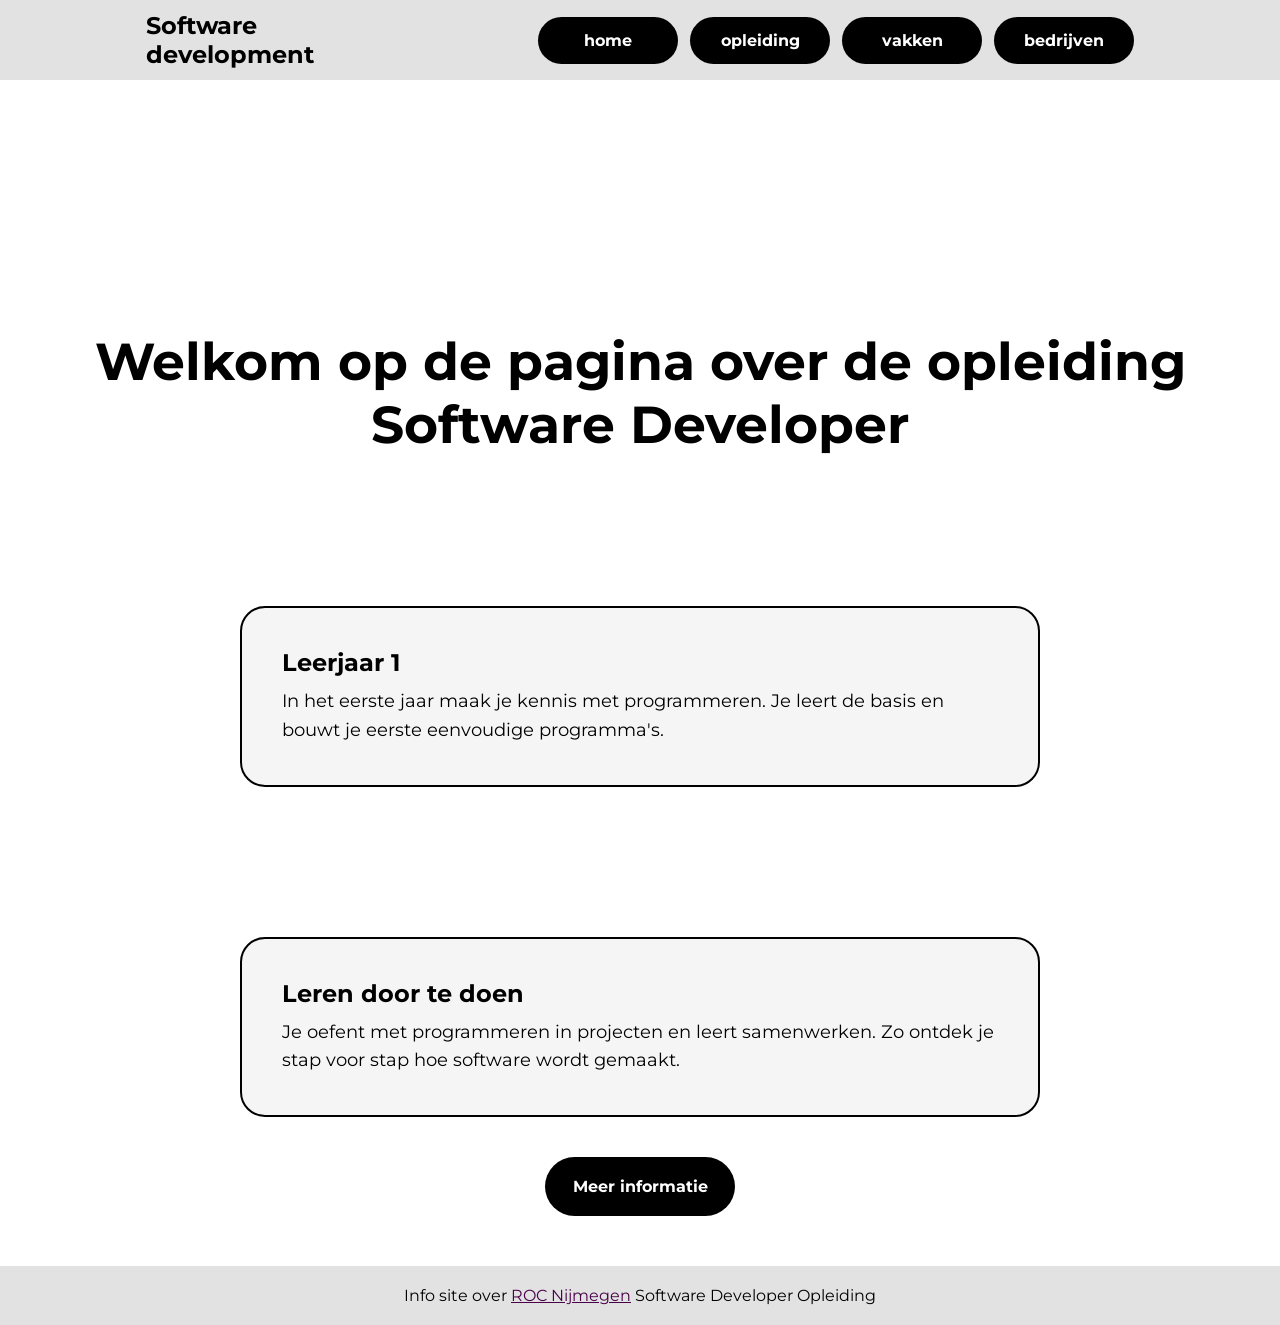
<file: index.html>
<!DOCTYPE html>
<html lang="nl">
<head>
    <meta charset="UTF-8">
    <meta name="viewport" content="width=device-width, initial-scale=1.0">
    <title>home</title>
    <link rel="stylesheet" href="index.css">
    <link rel="preconnect" href="https://fonts.googleapis.com">
    <link rel="preconnect" href="https://fonts.gstatic.com" crossorigin>
    <link
        href="https://fonts.googleapis.com/css2?family=Lato:ital,wght@0,100;0,300;0,400;0,700;0,900;1,100;1,300;1,400;1,700;1,900&family=Montserrat:ital,wght@0,100..900;1,100..900&display=swap"
        rel="stylesheet">
</head>
<body>
      <header>
        <nav class="middenbox">
            <h2>Software development</h2>
            <div class="links">
                <a class="knop" href="index.html">home</a>
                <a class="knop" href="opleiding.html">opleiding</a>
                <a class="knop" href="vakken.html">vakken</a>
                <a class="knop" href="bedrijven.html">bedrijven</a>
            </div>
        </nav>
    </header>  
    <main>
        <section>
            <h1>Welkom op de pagina over de opleiding Software Developer</h1>
            <div class="info-box">
                <h2 class="info-box-title">Leerjaar 1</h2>
                <p class="info-box-content">In het eerste jaar maak je kennis met programmeren. Je leert de basis en bouwt je eerste eenvoudige programma's.</p>
            </div>
        </section>
        <section>
            <div class="info-box">
                <h2 class="info-box-title">Leren door te doen</h2>
                <p class="info-box-content">Je oefent met programmeren in projecten en leert samenwerken. Zo ontdek je stap voor stap hoe software wordt gemaakt.</p>
            </div>
            <a class="verwijzing-knop" href="opleiding.html">Meer informatie</a>
        </section>
    </main>
    <footer class="footer">
        <p class="footer-text">Info site over <a class="footer-link" href="https://www.roc-nijmegen.nl">ROC Nijmegen</a> Software Developer Opleiding</p>
    </footer>
</body>
</html>
</file>
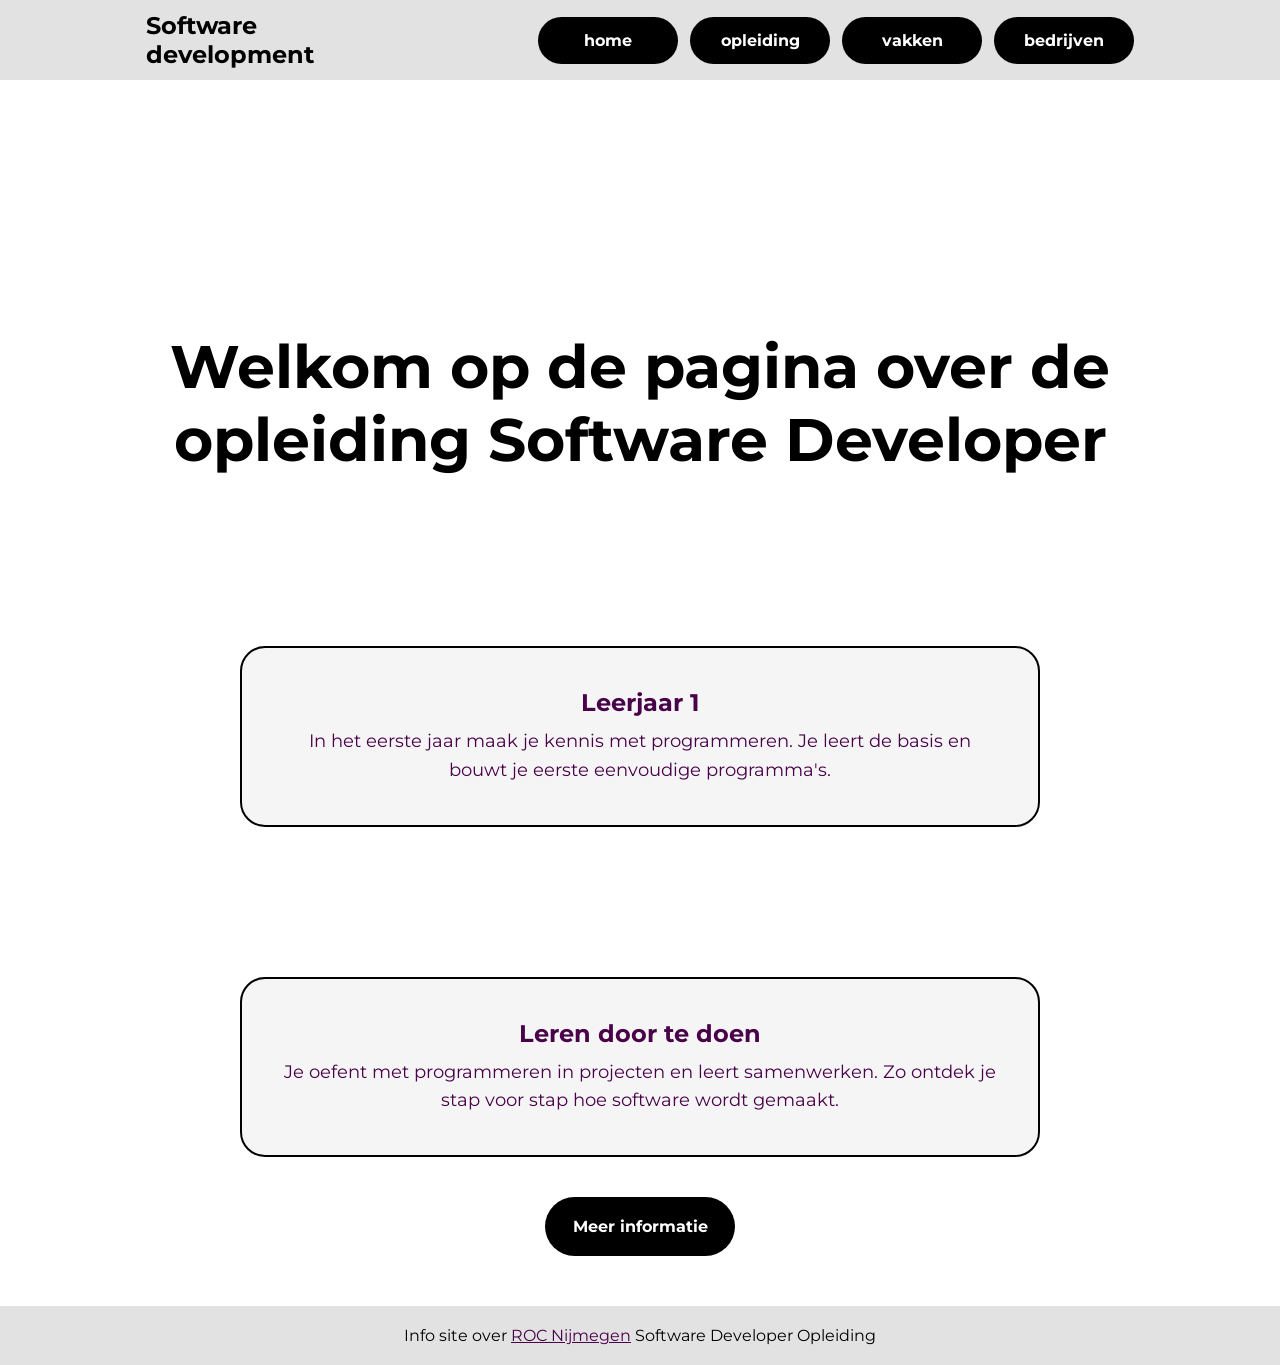
<file: html/index.html>
<!DOCTYPE html>
<html lang="nl">
<head>
    <meta charset="UTF-8">
    <meta name="viewport" content="width=device-width, initial-scale=1.0">
    <title>home</title>
    <link rel="stylesheet" href="../css/style.css">
    <link rel="preconnect" href="https://fonts.googleapis.com">
    <link rel="preconnect" href="https://fonts.gstatic.com" crossorigin>
    <link
        href="https://fonts.googleapis.com/css2?family=Lato:ital,wght@0,100;0,300;0,400;0,700;0,900;1,100;1,300;1,400;1,700;1,900&family=Montserrat:ital,wght@0,100..900;1,100..900&display=swap"
        rel="stylesheet">
</head>
<body>
      <header>
        <nav class="middenbox">
            <h2>Software development</h2>
            <div class="links">
                <a class="knop" href="index.html">home</a>
                <a class="knop" href="opleiding.html">opleiding</a>
                <a class="knop" href="vakken.html">vakken</a>
                <a class="knop" href="bedrijven.html">bedrijven</a>
            </div>
        </nav>
    </header>  
    <main>
        <section>
            <h1>Welkom op de pagina over de opleiding Software Developer</h1>
            <div class="info-box">
                <h2 class="info-box-title">Leerjaar 1</h2>
                <p class="info-box-content">In het eerste jaar maak je kennis met programmeren. Je leert de basis en bouwt je eerste eenvoudige programma's.</p>
            </div>
        </section>
        <section>
            <div class="info-box">
                <h2 class="info-box-title">Leren door te doen</h2>
                <p class="info-box-content">Je oefent met programmeren in projecten en leert samenwerken. Zo ontdek je stap voor stap hoe software wordt gemaakt.</p>
            </div>
            <a class="verwijzing-knop" href="opleiding.html">Meer informatie</a>
        </section>
    </main>
    <footer class="footer">
        <p class="footer-text">Info site over <a class="footer-link" href="https://www.roc-nijmegen.nl">ROC Nijmegen</a> Software Developer Opleiding</p>
    </footer>
</body>
</html>
</file>
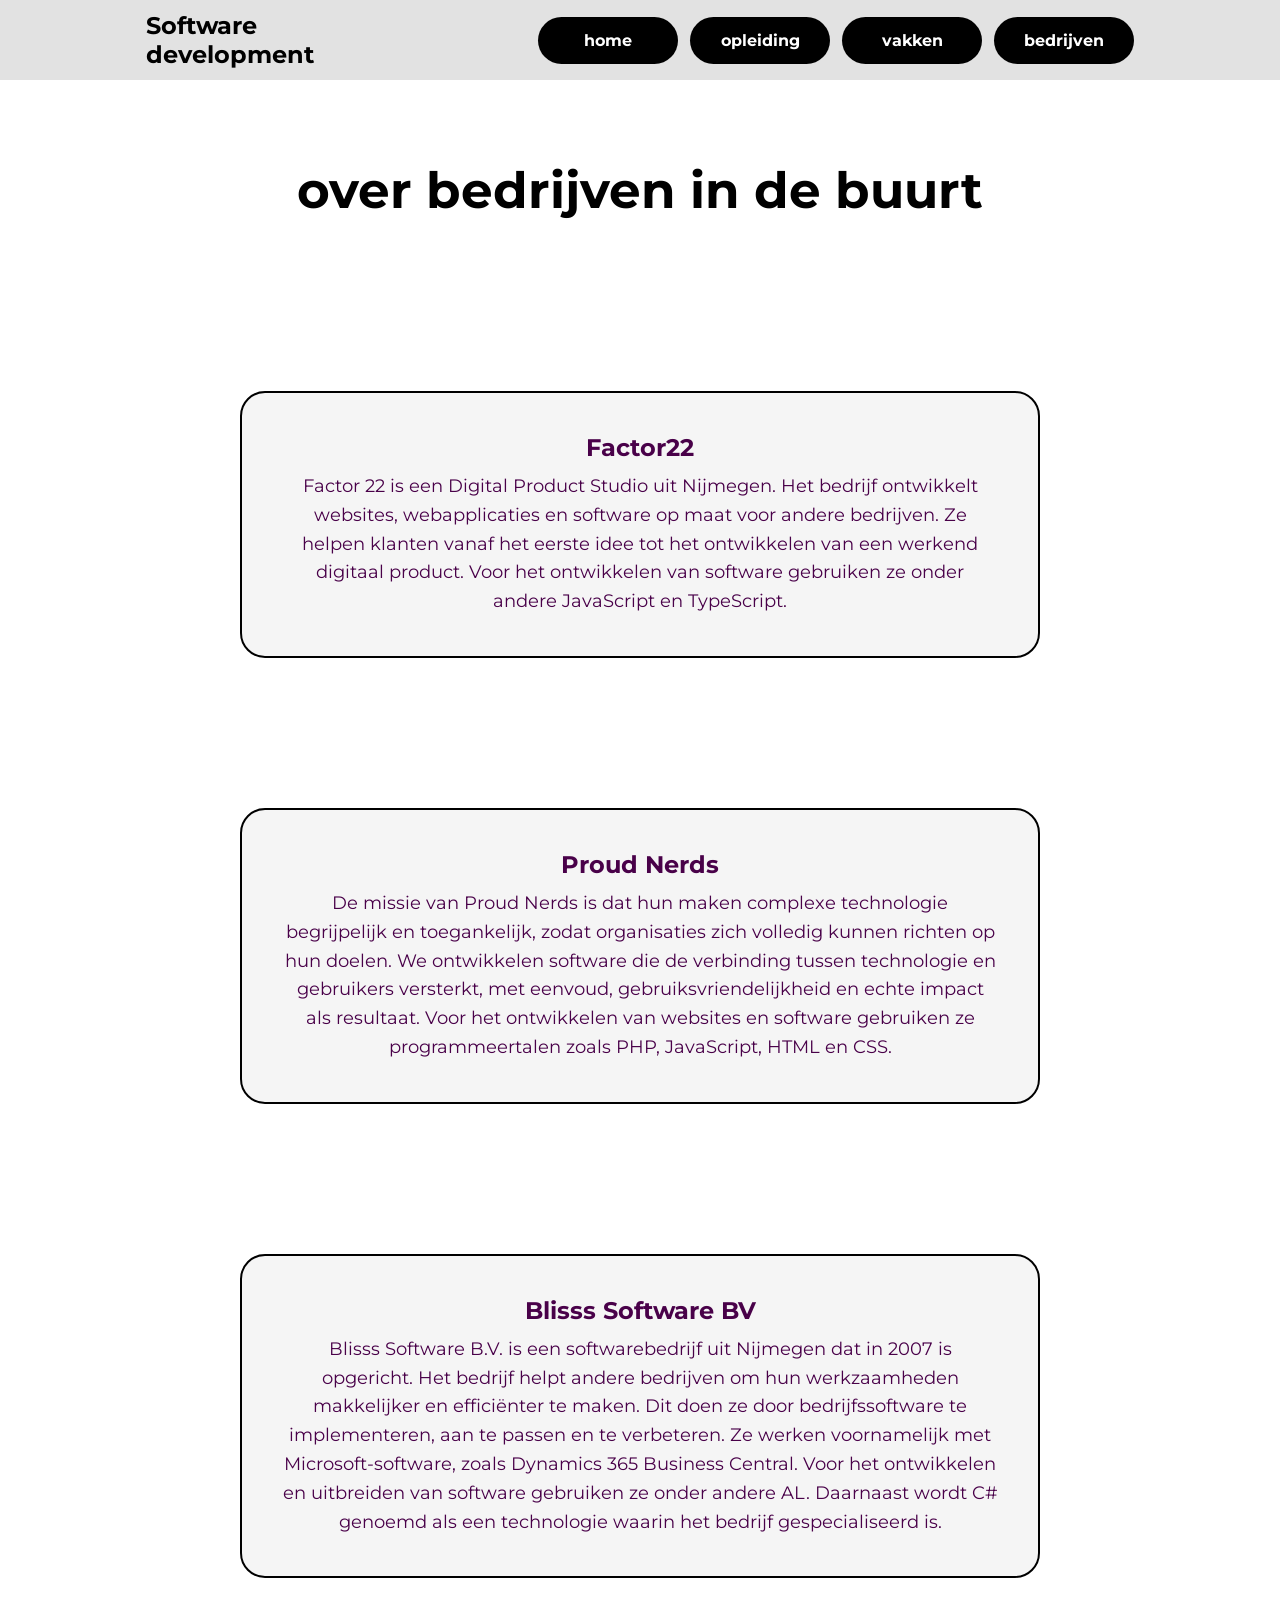
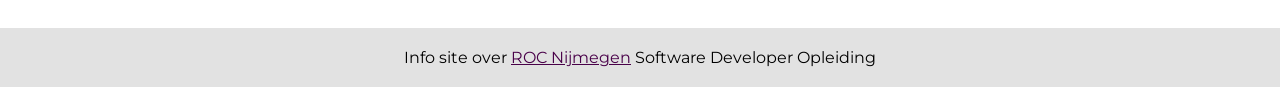
<file: html/bedrijven.html>
<!DOCTYPE html>
<html lang="nl">
<head>
    <meta charset="UTF-8">
    <meta name="viewport" content="width=device-width, initial-scale=1.0">
    <title>bedrijven</title>
    <link rel="stylesheet" href="../css/style.css">
    <link rel="preconnect" href="https://fonts.googleapis.com">
    <link rel="preconnect" href="https://fonts.gstatic.com" crossorigin>
    <link
        href="https://fonts.googleapis.com/css2?family=Lato:ital,wght@0,100;0,300;0,400;0,700;0,900;1,100;1,300;1,400;1,700;1,900&family=Montserrat:ital,wght@0,100..900;1,100..900&display=swap"
        rel="stylesheet">

</head>

<body>
      <header>
        <nav class="middenbox">
            <h2>Software development</h2>
            <div class="links">
                <a class="knop" href="index.html">home</a>
                <a class="knop" href="opleiding.html">opleiding</a>
                <a class="knop" href="vakken.html">vakken</a>
                <a class="knop" href="bedrijven.html">bedrijven</a>
            </div>
        </nav>
    </header> 
    <h1 class="title">over bedrijven in de buurt</h1>  
    <main>
        <section class="info-box">
            <h2 class="info-box-title">Factor22</h2>
            <p class="info-box-content">Factor 22 is een Digital Product Studio uit Nijmegen. Het bedrijf ontwikkelt websites, webapplicaties en software op maat voor andere bedrijven. Ze helpen klanten vanaf het eerste idee tot het ontwikkelen van een werkend digitaal product.
                Voor het ontwikkelen van software gebruiken ze onder andere JavaScript en TypeScript.</p>
        </section>
        <section class="info-box">
            <h2 class="info-box-title">Proud Nerds</h2>
            <p class="info-box-content">De missie van Proud Nerds is dat hun maken complexe technologie begrijpelijk en toegankelijk, zodat organisaties zich volledig kunnen richten op hun doelen.
                We ontwikkelen software die de verbinding tussen technologie en gebruikers versterkt, met eenvoud, gebruiksvriendelijkheid en echte impact als resultaat. Voor het ontwikkelen van websites en software gebruiken ze programmeertalen zoals PHP, JavaScript, HTML en CSS.</p>
        </section>
        <section class="info-box">
            <h2 class="info-box-title">Blisss Software BV</h2>
            <p class="info-box-content">Blisss Software B.V. is een softwarebedrijf uit Nijmegen dat in 2007 is opgericht. Het bedrijf helpt andere bedrijven om hun werkzaamheden makkelijker en efficiënter te maken. Dit doen ze door bedrijfssoftware te implementeren, aan te passen en te verbeteren.
                Ze werken voornamelijk met Microsoft-software, zoals Dynamics 365 Business Central. Voor het ontwikkelen en uitbreiden van software gebruiken ze onder andere AL. Daarnaast wordt C# genoemd als een technologie waarin het bedrijf gespecialiseerd is.</p>
        </section>
    </main>
    <footer class="footer">
        <p class="footer-text">Info site over <a class="footer-link" href="https://www.roc-nijmegen.nl">ROC Nijmegen</a> Software Developer Opleiding</p>
    </footer>
</body>
</html>
</file>
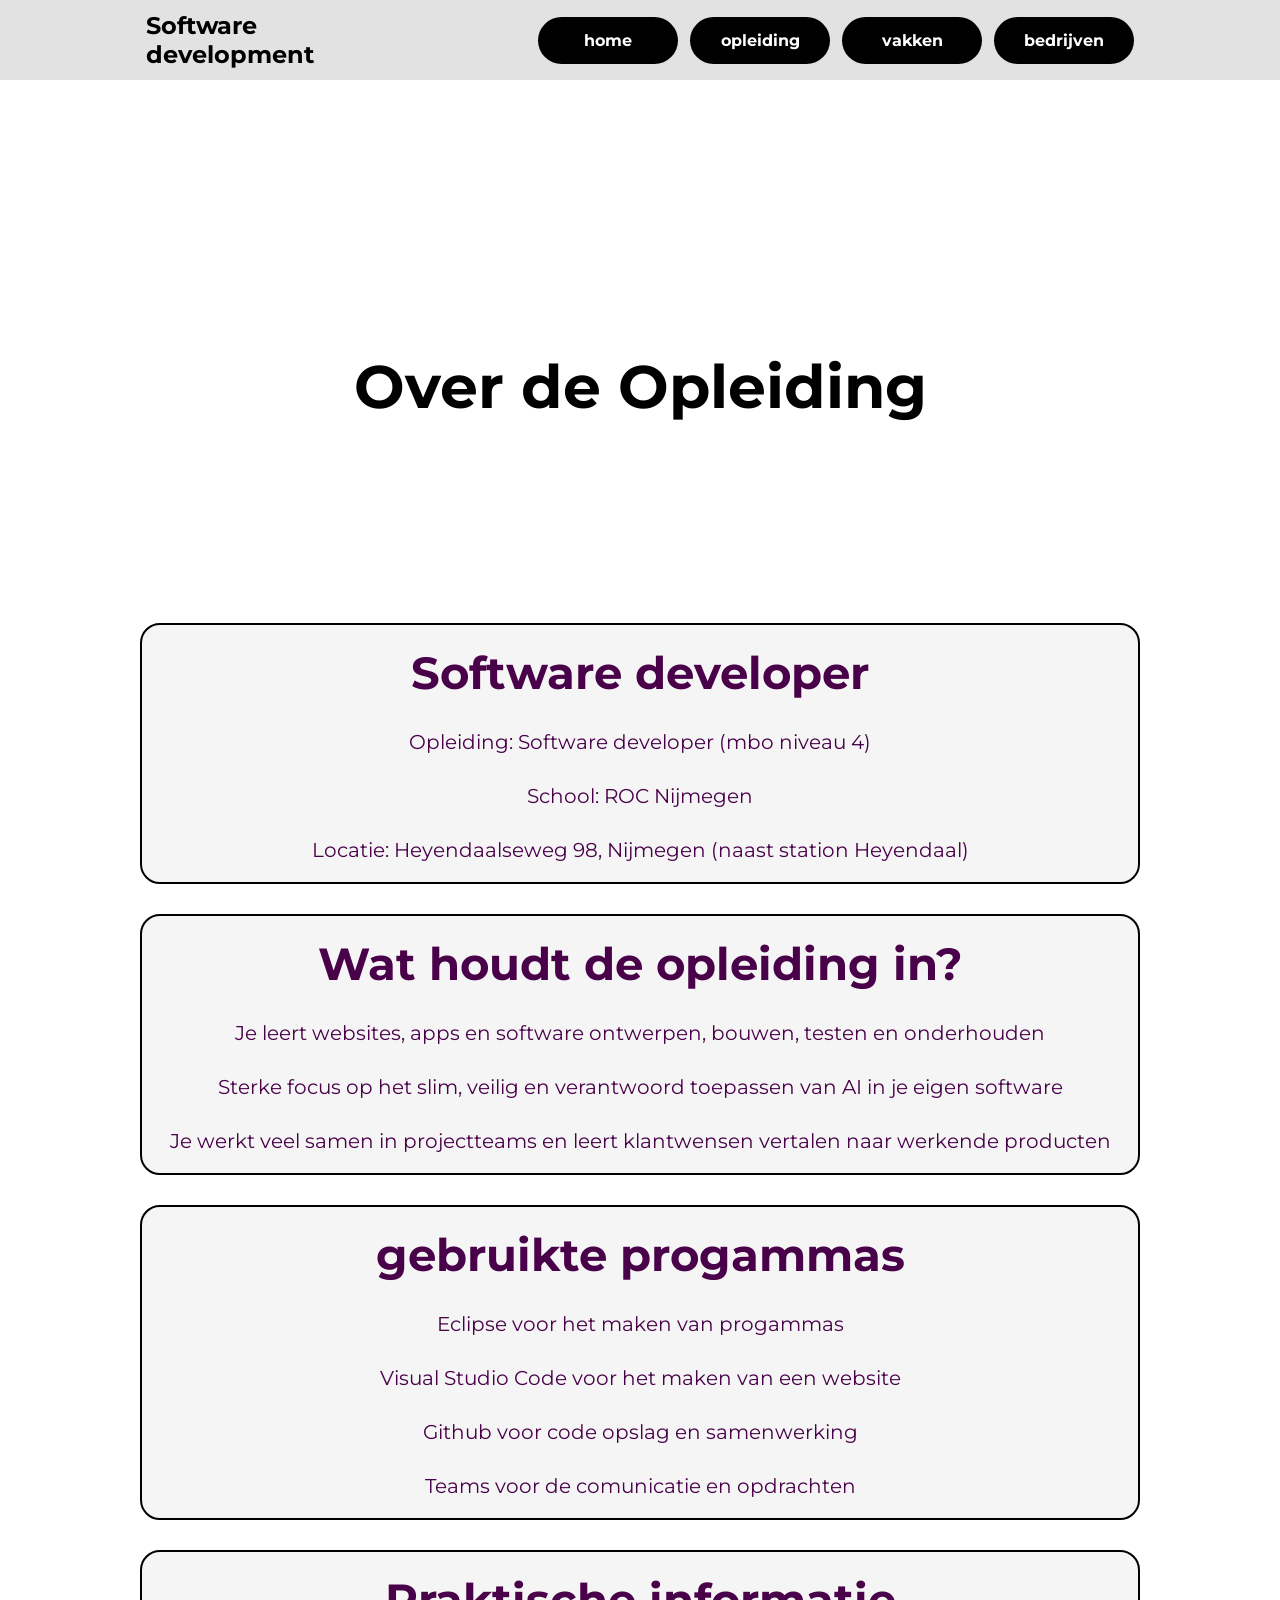
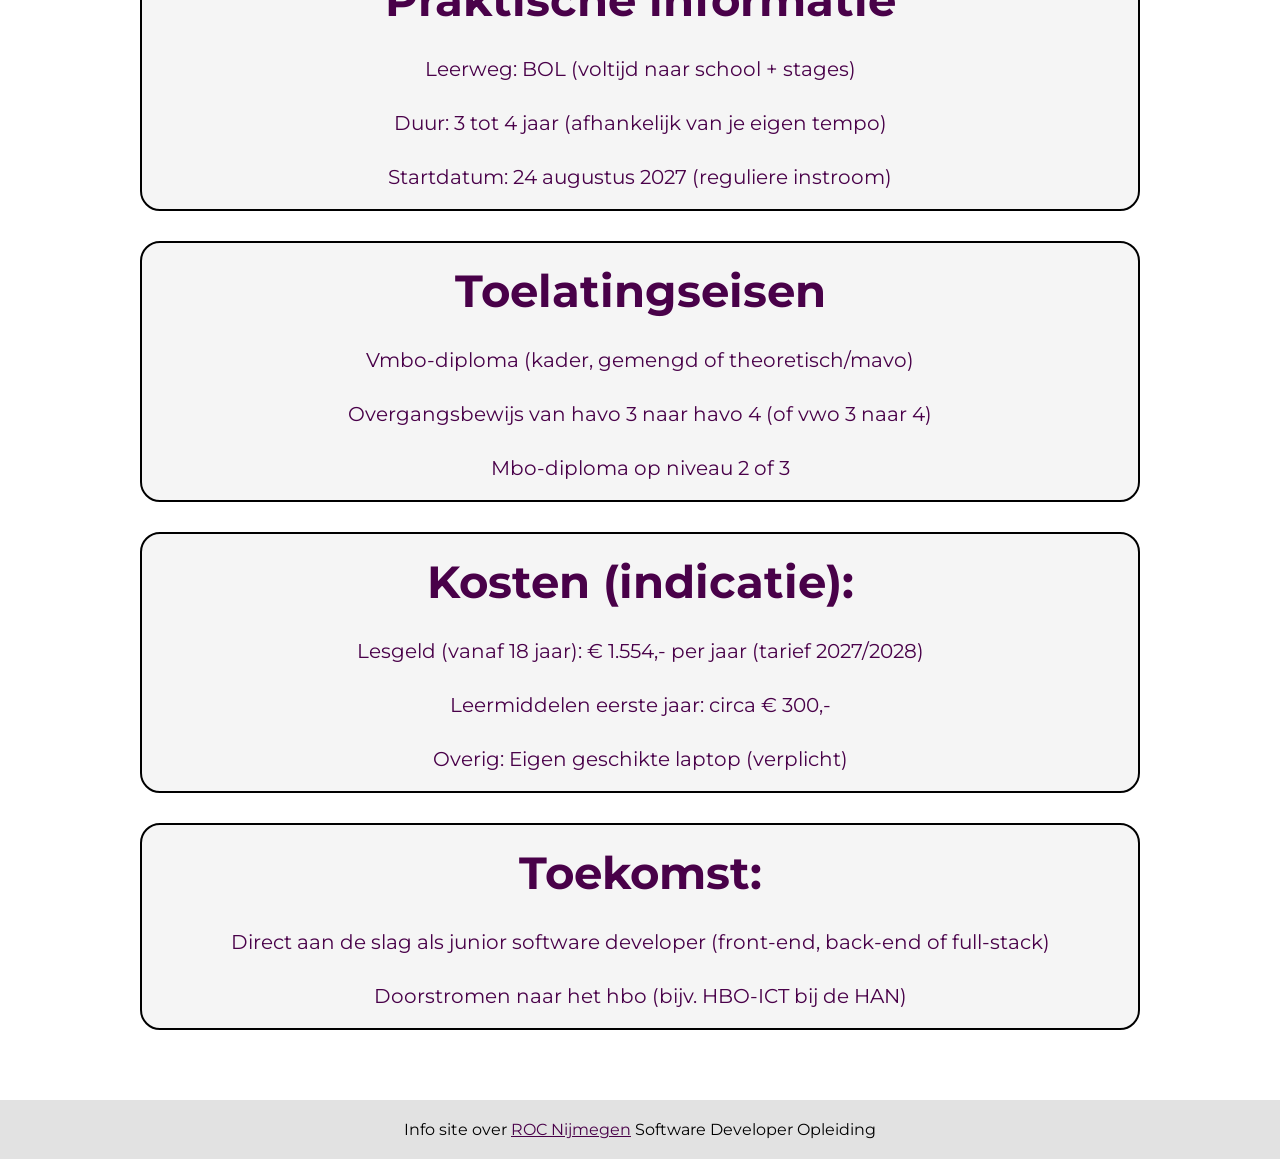
<file: html/opleiding.html>
<!DOCTYPE html>
<html lang="nl">
<head>
    <meta charset="UTF-8">
    <meta name="viewport" content="width=device-width, initial-scale=1.0">
    <title>opleiding</title>
    <link rel="stylesheet" href="../css/style.css">
    <link rel="preconnect" href="https://fonts.googleapis.com">
    <link rel="preconnect" href="https://fonts.gstatic.com" crossorigin>
    <link
        href="https://fonts.googleapis.com/css2?family=Lato:ital,wght@0,100;0,300;0,400;0,700;0,900;1,100;1,300;1,400;1,700;1,900&family=Montserrat:ital,wght@0,100..900;1,100..900&display=swap"
        rel="stylesheet">
</head>
<body>
      <header>
        <nav class="middenbox">
            <h2>Software development</h2>
            <div class="links">
                <a class="knop" href="index.html">home</a>
                <a class="knop" href="opleiding.html">opleiding</a>
                <a class="knop" href="vakken.html">vakken</a>
                <a class="knop" href="bedrijven.html">bedrijven</a>
            </div>
        </nav>
    </header> 
    <section class="grid">
        <h1>Over de Opleiding</h1>

        <div class="vak">
            <h2 class="h3-title">Software developer</h2>
            <p class="h3-tekst">Opleiding: Software developer (mbo niveau 4)</p>
            <p class="h3-tekst">School: ROC Nijmegen</p>
            <p class="h3-tekst">Locatie: Heyendaalseweg 98, Nijmegen (naast station Heyendaal)</p>
        </div>
        <div class="vak">
            <h2 class="h3-title">Wat houdt de opleiding in?</h2>
            <p class="h3-tekst">Je leert websites, apps en software ontwerpen, bouwen, testen en onderhouden</p>
            <p class="h3-tekst">Sterke focus op het slim, veilig en verantwoord toepassen van AI in je eigen software
            </p>
            <p class="h3-tekst">Je werkt veel samen in projectteams en leert klantwensen vertalen naar werkende
                producten
            </p>
        </div>
        <div class="vak">
            <h2 class="h3-title">gebruikte progammas</h2>
            <p class="h3-tekst">Eclipse voor het maken van progammas</p>
            <p class="h3-tekst">Visual Studio Code voor het maken van een website</p>
            <p class="h3-tekst">Github voor code opslag en samenwerking</p>
            <p class="h3-tekst">Teams voor de comunicatie en opdrachten</p>
            
        </div>
        <div class="vak">
            <h2 class="h3-title">Praktische informatie</h2>
            <p class="h3-tekst">Leerweg: BOL (voltijd naar school + stages)</p>
            <p class="h3-tekst">Duur: 3 tot 4 jaar (afhankelijk van je eigen tempo)</p>
            <p class="h3-tekst">Startdatum: 24 augustus 2027 (reguliere instroom)</p>
        </div>
        <div class="vak">
            <h2 class="h3-title">Toelatingseisen</h2>
            <p class="h3-tekst">Vmbo-diploma (kader, gemengd of theoretisch/mavo)</p>
            <p class="h3-tekst">Overgangsbewijs van havo 3 naar havo 4 (of vwo 3 naar 4)</p>
            <p class="h3-tekst">Mbo-diploma op niveau 2 of 3</p>
        </div>
        <div class="vak">
            <h2 class="h3-title">Kosten (indicatie):</h2>
            <p class="h3-tekst">Lesgeld (vanaf 18 jaar): € 1.554,- per jaar (tarief 2027/2028)</p>
            <p class="h3-tekst">Leermiddelen eerste jaar: circa € 300,-</p>
            <p class="h3-tekst">Overig: Eigen geschikte laptop (verplicht)</p>
        </div>
        <div class="vak">
            <h2 class="h3-title">Toekomst:</h2>
            <p class="h3-tekst">Direct aan de slag als junior software developer (front-end, back-end of full-stack)</p>
            <p class="h3-tekst">Doorstromen naar het hbo (bijv. HBO-ICT bij de HAN)</p>
        </div>
    </section>
    <footer class="footer">
        <p class="footer-text">Info site over <a class="footer-link" href="https://www.roc-nijmegen.nl">ROC Nijmegen</a> Software Developer Opleiding</p>
    </footer>
</body>
</html>
</file>
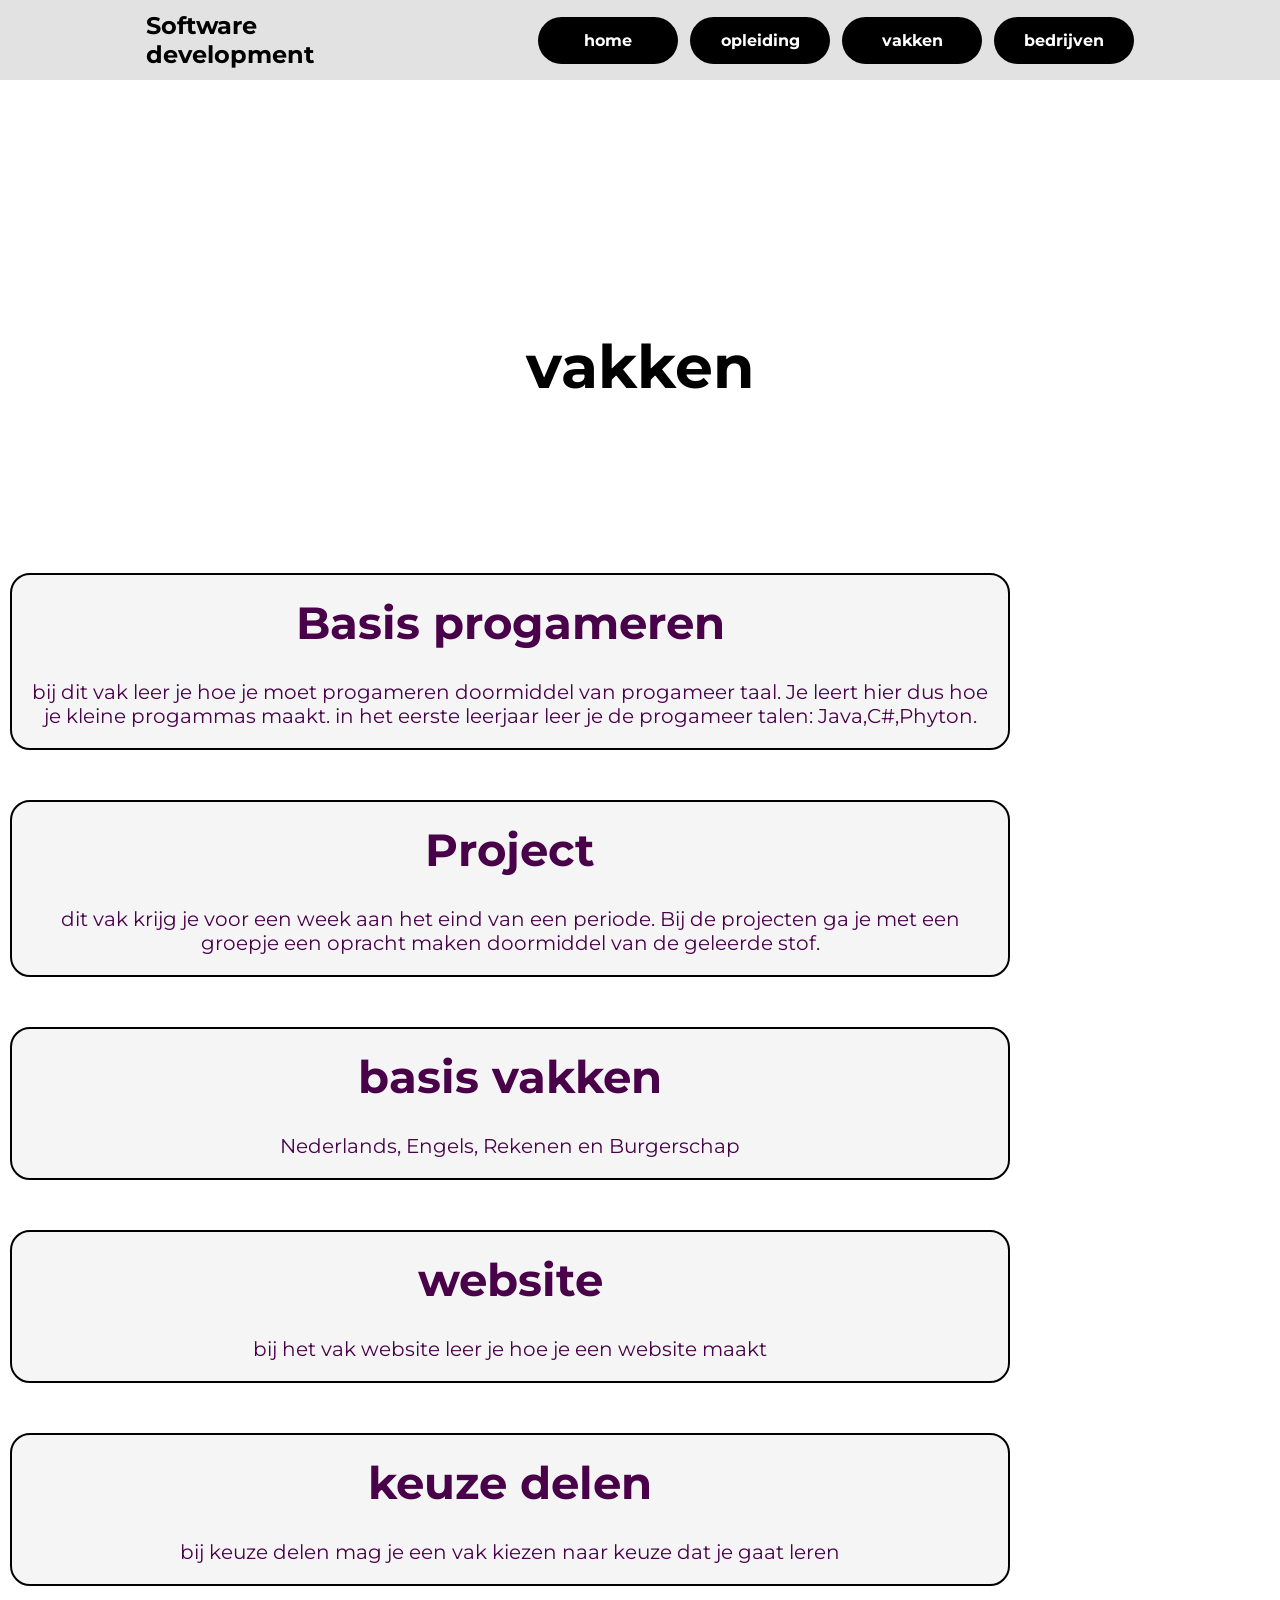
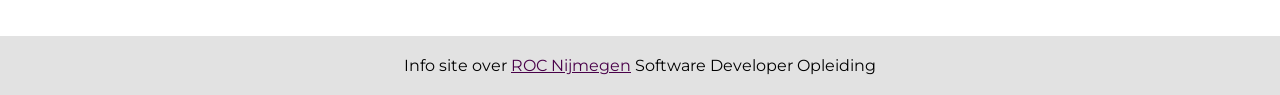
<file: html/vakken.html>
<!DOCTYPE html>
<html lang="nl">
<head>
    <meta charset="UTF-8">
    <meta name="viewport" content="width=device-width, initial-scale=1.0">
    <title>vakken</title>
    <link rel="stylesheet" href="../css/style.css">
    <link rel="preconnect" href="https://fonts.googleapis.com">
    <link rel="preconnect" href="https://fonts.gstatic.com" crossorigin>
    <link
        href="https://fonts.googleapis.com/css2?family=Lato:ital,wght@0,100;0,300;0,400;0,700;0,900;1,100;1,300;1,400;1,700;1,900&family=Montserrat:ital,wght@0,100..900;1,100..900&display=swap"
        rel="stylesheet">
</head>
<body>
      <header>
        <nav class="middenbox">
            <h2>Software development</h2>
            <div class="links">
                <a class="knop" href="index.html">home</a>
                <a class="knop" href="opleiding.html">opleiding</a>
                <a class="knop" href="vakken.html">vakken</a>
                <a class="knop" href="bedrijven.html">bedrijven</a>
            </div>
        </nav>
    </header>  
    <main>
        <h1>vakken</h1>
        <div class="block">
            <h2 class="title-text">Basis progameren</h2>
            <p class="text">bij dit vak leer je hoe je moet progameren doormiddel van progameer taal. Je leert hier dus hoe je kleine progammas maakt. in het eerste leerjaar leer je de progameer talen: Java,C#,Phyton.</p>
        </div>
        <div class="block">
            <h2 class="title-text">Project</h2>
            <p class="text">dit vak krijg je voor een week aan het eind van een periode. Bij de projecten ga je met een groepje een opracht maken doormiddel van de geleerde stof.</p>
        </div>
        <div class="block">
            <h2 class="title-text">basis vakken</h2>
            <p class="text">Nederlands, Engels, Rekenen en Burgerschap</p>
        </div>
        <div class="block">
            <h2 class="title-text">website</h2>
            <p class="text">bij het vak website leer je hoe je een website maakt</p>
        </div>
        <div class="block">
            <h2 class="title-text">keuze delen</h2>
            <p class="text">bij keuze delen mag je een vak kiezen naar keuze dat je gaat leren</p>
        </div>

    </main>  
    <footer class="footer">
        <p class="footer-text">Info site over <a class="footer-link" href="https://www.roc-nijmegen.nl">ROC Nijmegen</a> Software Developer Opleiding</p>
    </footer>
</body>
</html>
</file>
<file: index.css>
* {
    margin: 0;
    padding: 0;
    box-sizing: border-box;
    font-family: "Montserrat", sans-serif;
}

body {
    margin: 0;
    background-color: white;
    color: black;
}

.middenbox {
    padding: 10px;
    background-color: #e2e2e2;
    margin: 0 auto;
    display: flex;
    justify-content: space-around;
    flex-wrap: wrap;
    align-items: center;
    min-height: 80px;
}

.middenbox h2 {
    font-size: 24px;
    width: 120px;
}

.links {
    display: flex;
    justify-content: center;
    flex-wrap: wrap;
    gap: 12px;
}

.knop {
    width: 140px;
    padding: 14px 24px;
    color: white;
    background-color: black;
    border-radius: 40px;
    border: none;
    font-size: 16px;
    font-weight: 700;
    font-family: "Montserrat", sans-serif;
    text-decoration: none;
    text-align: center;
    transition: transform 0.2s, background-color 0.2s;
}

.knop:hover {
    transform: scale(1.1);
    background-color: rgb(73, 1, 73);
}

main {
    margin: 10px;
}

h1 {
    font-size: 52px;
    font-weight: bold;
    color: black;
    text-align: center;
    display: flex;
    margin: 0 auto;
    align-items: center;
    margin-top: 250px;
    max-width: 1100px;
    width: 100%;
}

.info-box {
    background-color: #f5f5f5;
    padding: 40px;
    border-radius: 25px;
    margin-top: 150px;
    max-width: 800px;
    width: 100%;
    margin-left: auto;
    margin-right: auto;
    border: 2px solid rgb(0, 0, 0);
}

.info-box-title {
    font-size: 24px;
    font-weight: 700;
    margin-bottom: 10px;
}

.info-box-content {
    font-size: 18px;
    line-height: 1.6;
    text-align: left;
}

.verwijzing-knop {
    display: block;
    margin: 40px auto;
    width: 190px;
    padding: 20px 24px;
    background-color: black;
    color: white;
    text-decoration: none;
    text-align: center;
    border: none;
    font-weight: bold;
    border-radius: 30px;
    font-size: 16px;
    transition: background-color 0.2s, color 0.2s, transform 0.2s;
}

.verwijzing-knop:hover {
    background-color: rgb(73, 1, 73);
    transform: scale(1.1);
}

.footer {
    margin-top: 50px;
    background-color: #e2e2e2;
    text-align: center;
    padding: 20px;
    width: 100%;   
}

.footer text {
    font-size: 16px;
    color: grey;
    margin-bottom: 10px;
}

.footer-link {
    font-size: 16px;
    color: rgb(73, 1, 73);
}
</file>
<file: css/style.css>
* {
    margin: 0;
    padding: 0;
    box-sizing: border-box;
    font-family: "Montserrat", sans-serif;
}

body {
    margin: 0;
    background-color: white;
    color: black;
}

.middenbox {
    padding: 10px;
    background-color: #e2e2e2;
    margin: 0 auto;
    display: flex;
    justify-content: space-around;
    flex-wrap: wrap;
    align-items: center;
    min-height: 80px;
}

.middenbox h2 {
    font-size: 24px;
    width: 120px;
}

.links {
    display: flex;
    justify-content: center;
    flex-wrap: wrap;
    gap: 12px;
}

.knop {
    width: 140px;
    padding: 14px 24px;
    color: white;
    background-color: black;
    border-radius: 40px;
    border: none;
    font-size: 16px;
    font-weight: 700;
    font-family: "Montserrat", sans-serif;
    text-decoration: none;
    text-align: center;
    transition: transform 0.2s, background-color 0.2s;
}

.knop:hover {
    transform: scale(1.1);
    background-color: rgb(73, 1, 73);
}

main {
    margin: 10px;
}

h1 {
    grid-column: 1 / 3;
    margin: 250px auto 170px;
    font-size: 60px;
    font-family: "Montserrat";
    text-align: center;
    color: black;
    display: flex;
    justify-content: center;
    align-items: center;
    max-width: 1100px;
    width: 100%;
}

.info-box {
    background-color: #f5f5f5;
    padding: 40px;
    border-radius: 25px;
    margin-top: 150px;
    max-width: 800px;
    width: 100%;
    margin-left: auto;
    margin-right: auto;
    border: 2px solid rgb(0, 0, 0);
    color: rgb(73, 1, 73);
}

.info-box-title {
    font-size: 24px;
    font-weight: 700;
    margin-bottom: 10px;
    text-align: center;
}

.info-box-content {
    font-size: 18px;
    line-height: 1.6;
    text-align: center;
}

.verwijzing-knop {
    display: block;
    margin: 40px auto;
    width: 190px;
    padding: 20px 24px;
    background-color: black;
    color: white;
    text-decoration: none;
    text-align: center;
    border: none;
    font-weight: bold;
    border-radius: 30px;
    font-size: 16px;
    transition: background-color 0.2s, color 0.2s, transform 0.2s;
}

.verwijzing-knop:hover {
    background-color: rgb(73, 1, 73);
    transform: scale(1.1);
}

.grid {
    justify-content: center;
    grid-template-columns: 1fr 1fr;
    display: grid;
    display: flex;
    flex-wrap: wrap;
    gap: 20px;
    max-width: 1200px;
    margin: 0 auto;
    padding: 20px;
}

.vak {
    color: black;
    display: flex;
    flex-direction: column;
    justify-self: center;
    align-items: center;
    text-align: center;
    margin-top: 10px;
    font-size: 30px;
    font-family: "Montserrat";
    background-color: #f5f5f5;
    border-radius: 20px;
    max-width: 1000px;
    width: 100%;
    padding: 20px;
    border: 2px solid rgb(0, 0, 0);
    text-decoration: none;
}

.h3-title {
    color: rgb(73, 1, 73);
}

.h3-tekst {
    color: rgb(73, 1, 73);
    display: flex;
    text-align: center;
    font-size: 20px;
    margin-top: 30px;
    font-family: "Montserrat", sans-serif;
}

.block {
    color: rgb(73, 1, 73);
    display: flex;
    flex-direction: column;
    justify-self: center;
    align-items: center;
    text-align: center;
    margin-top: 10px;
    font-size: 30px;
    font-family: "Montserrat";
    background-color: #f5f5f5;
    border-radius: 20px;
    max-width: 1000px;
    width: 100%;
    padding: 20px;
    border: 2px solid rgb(0, 0, 0);
    text-decoration: none;
    margin-bottom: 50px;
}

.text {
    color: rgb(73, 1, 73);
    display: flex;
    text-align: center;
    font-size: 20px;
    margin-top: 30px;
    font-family: "Montserrat", sans-serif;
}

.title {
    font-size: 50px;
    margin-top: 80px;
    text-align: center;
}

.footer {
    margin-top: 50px;
    background-color: #e2e2e2;
    text-align: center;
    padding: 20px;
    width: 100%;
}

.footer text {
    font-size: 16px;
    color: grey;
    margin-bottom: 10px;
}

.footer-link {
    font-size: 16px;
    color: rgb(73, 1, 73);
}
</file>
